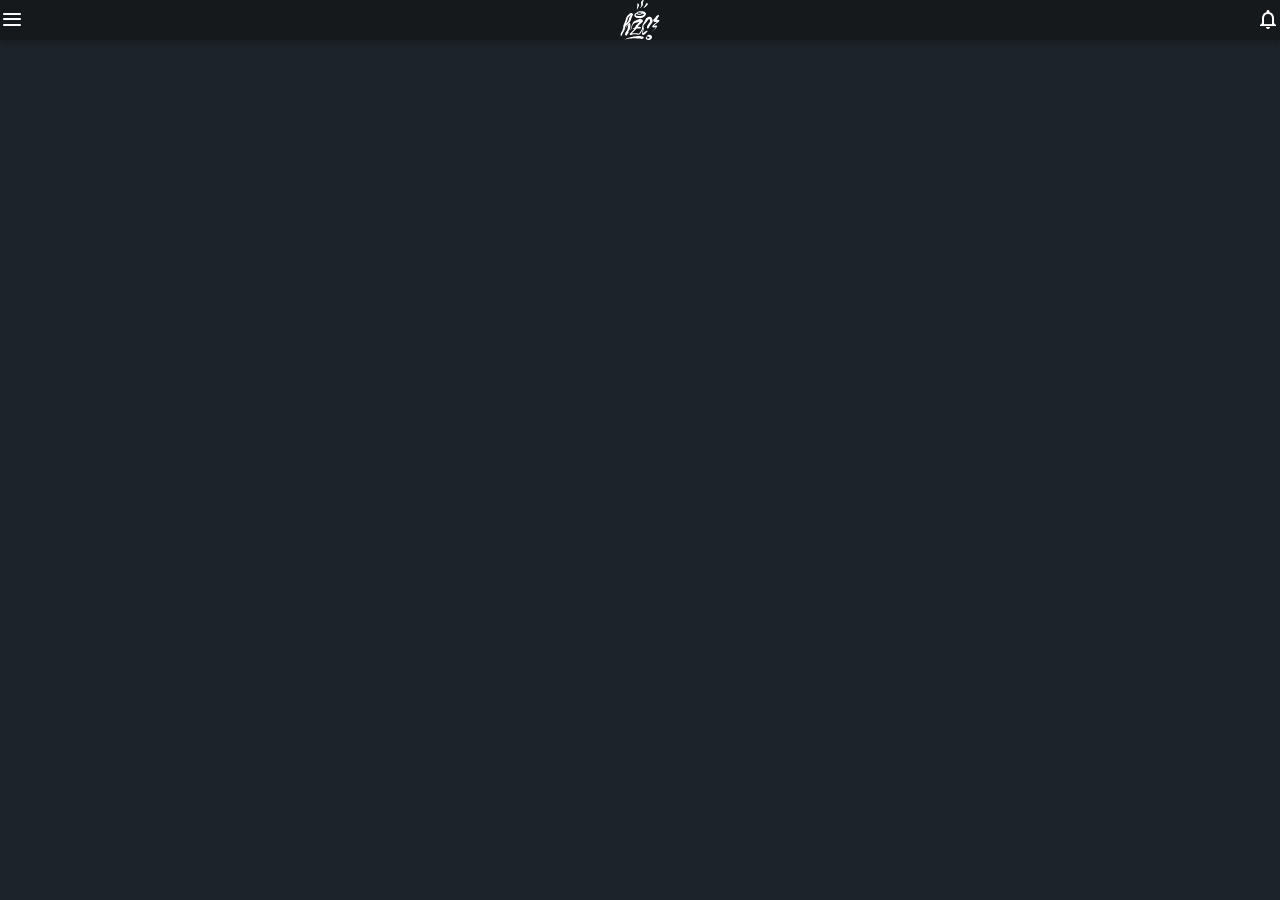
<file: cursos/plataformas/alura/flex-e-grid-main/index.html>
<!DOCTYPE html>
<html lang="pt-br">

<head>
    <meta charset="UTF-8">
    <meta http-equiv="X-UA-Compatible" content="IE=edge">
    <meta name="viewport" content="width=device-width, initial-scale=1.0">
    <title>HZC | Home</title>
    <link rel="stylesheet" href="assets/css/reset.css">
    <link rel="stylesheet" href="assets/css/style.css">
</head>

<body>
    <header class="cabecalho">
        <button class="cabecalho__menu" aria-label="Menu"><i></i></button>
        <img src="assets/img/logo.svg" alt="" class="cabecalho__logo">
        <button class="cabecalho__notificacao" aria-label="Notificação"><i></i></button>
    </header>
</body>

</html>
</file>
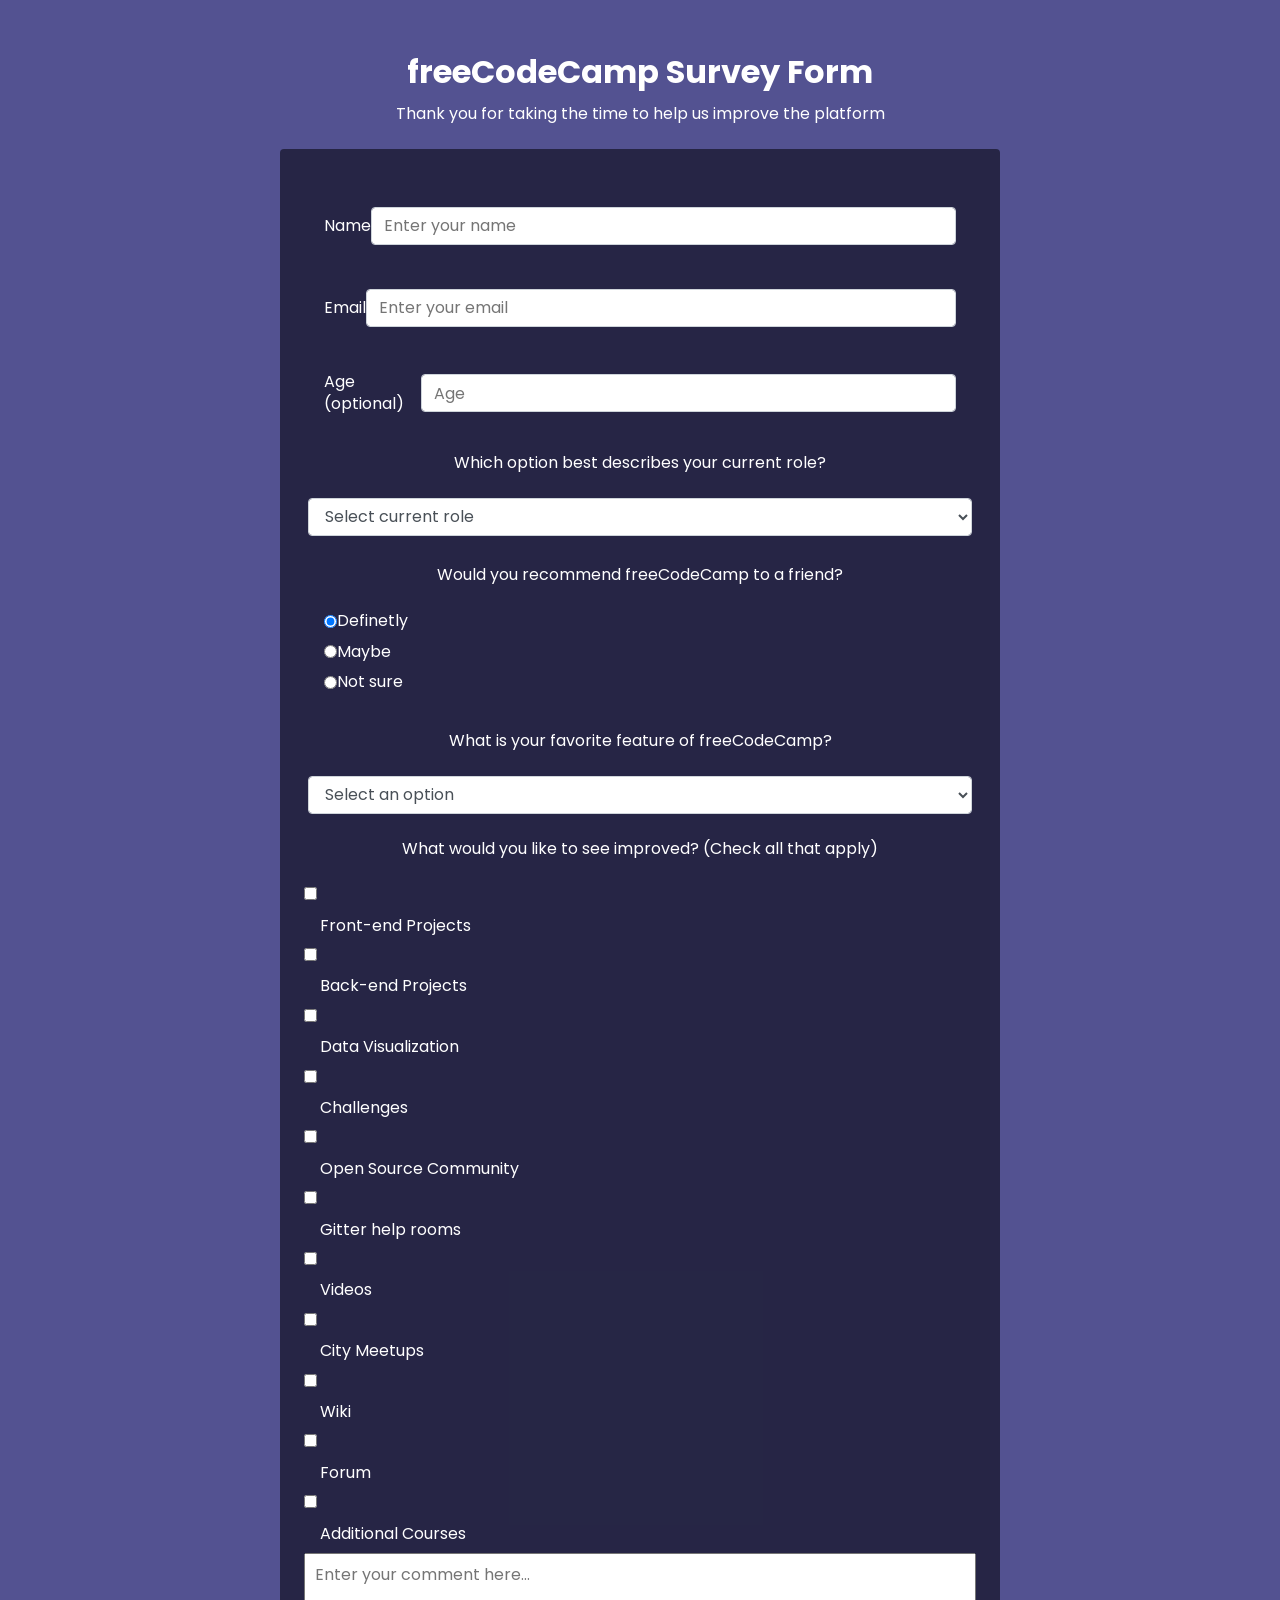
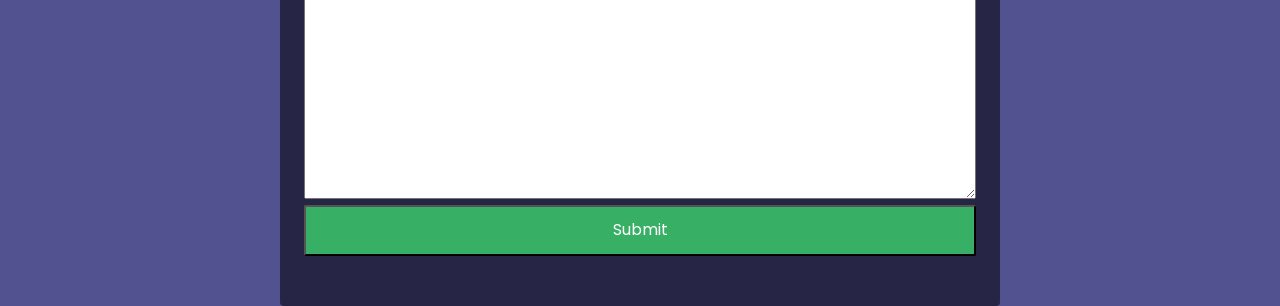
<file: cursos/plataformas/free-code-camp/1-challenge-survey-form/index.html>
<!DOCTYPE html>
<html lang="en">

<head>
    <meta charset="UTF-8">
    <meta http-equiv="X-UA-Compatible" content="IE=edge">
    <meta name="viewport" content="width=device-width, initial-scale=1.0">
    <link rel="stylesheet" href="styles.css">
    <style>

    </style>
</head>

<body>
    <div class="container">
        <h1 id="title">freeCodeCamp Survey Form</h1>
        <p id="description">Thank you for taking the time to help us improve the platform</p>
        <form action="https://register-demo.freecodecamp.org" id="survey-form">
            <fieldset id="survey-form">
                <div class="form-group">
                    <label for="" id="name-label">Name<input id="name"  class="form-control" type="text" placeholder="Enter your name"
                            required></label>
                </div>
                <div class="form-group">
                    <label for="" id="email-label">Email<input id="email" class="form-control"type="email" placeholder="Enter your email"
                            required></label>
                </div>
                <div class="form-group">
                    <label for="" id="number-label">Age (optional)<input id="number"  class="form-control" min="0" max="100" type="number"
                            placeholder="Age"></label>
                </div>
                <div class="form-group">
                   <p>Which option best describes your current role?</p>
                        <select name="" id="dropdown"  class="form-control" required="">
                            <option disabled="" selected="" value="">Select current role</option>
                            <option value="">Student</option>
                            <option value="">Full Time Job</option>
                            <option value="">Full Time Learner</option>
                            <option value="">Prefer not to say</option>
                            <option value="">Other</option>
                        </select>
                </div>
                    <div class="form-group">
                       <p>Would you recommend freeCodeCamp to a friend?</p>
                            <label for=""><input type="radio" name="recommendation" value="definetly" id="" checked="">Definetly</label>
                            <label for=""><input  type="radio" name="recommendation" value="maybe" id="">Maybe</label>
                            <label for=""><input type="radio" name="recommendation" value="not-sure" id="">Not sure</label>
                    </div>
                <div class="form-group">
                    <p>What is your favorite feature of freeCodeCamp?</p>
                    <select name="" id=""  class="form-control" >
                        <option value="">Select an option</option>
                        <option value="1">Challenges</option>
                        <option value="2">Projects</option>
                        <option value="3">Community</option>
                        <option value="4">Open Source</option>
                    </select>
                </div>
                <p>What would you like to see improved? (Check all that apply)</p>
                    <input type="checkbox" name="improvement" value="front-end" id=""> <label for="">Front-end
                        Projects</label>
                    <input type="checkbox" name="improvement" value="back-end" id=""> <label for="">Back-end
                        Projects</label>
                    <input type="checkbox" name="improvement" value="data-visualization" id=""> <label for="">Data
                        Visualization</label>
                    <input type="checkbox" name="improvement" value="challenges" id=""> <label for="">Challenges</label>
                    <input type="checkbox" name="improvement" value="open-source" id=""> <label for="">Open Source
                        Community</label>
                    <input type="checkbox" name="improvement" value="gitter" id=""> <label for="">Gitter help
                        rooms</label>
                    <input type="checkbox" name="improvement" value="videos" id=""> <label for="">Videos</label>
                    <input type="checkbox" name="improvement" value="city-meetups" id=""> <label for="">City
                        Meetups</label>
                    <input type="checkbox" name="improvement" value="wiki" id=""> <label for="">Wiki</label>
                    <input type="checkbox" name="improvement" value="forum" id=""> <label for="">Forum</label>
                    <input type="checkbox" name="improvement" value="additional-courses" id=""> <label for="">Additional
                        Courses</label>
                <textarea class="input-textarea" name="" id="" cols="30" rows="10"
                    placeholder="Enter your comment here..."></textarea>
                <button id="submit" class="submit-button" type="submit">Submit</button>
            </fieldset>
    </div>
    </form>
</body>

</html>
</file>
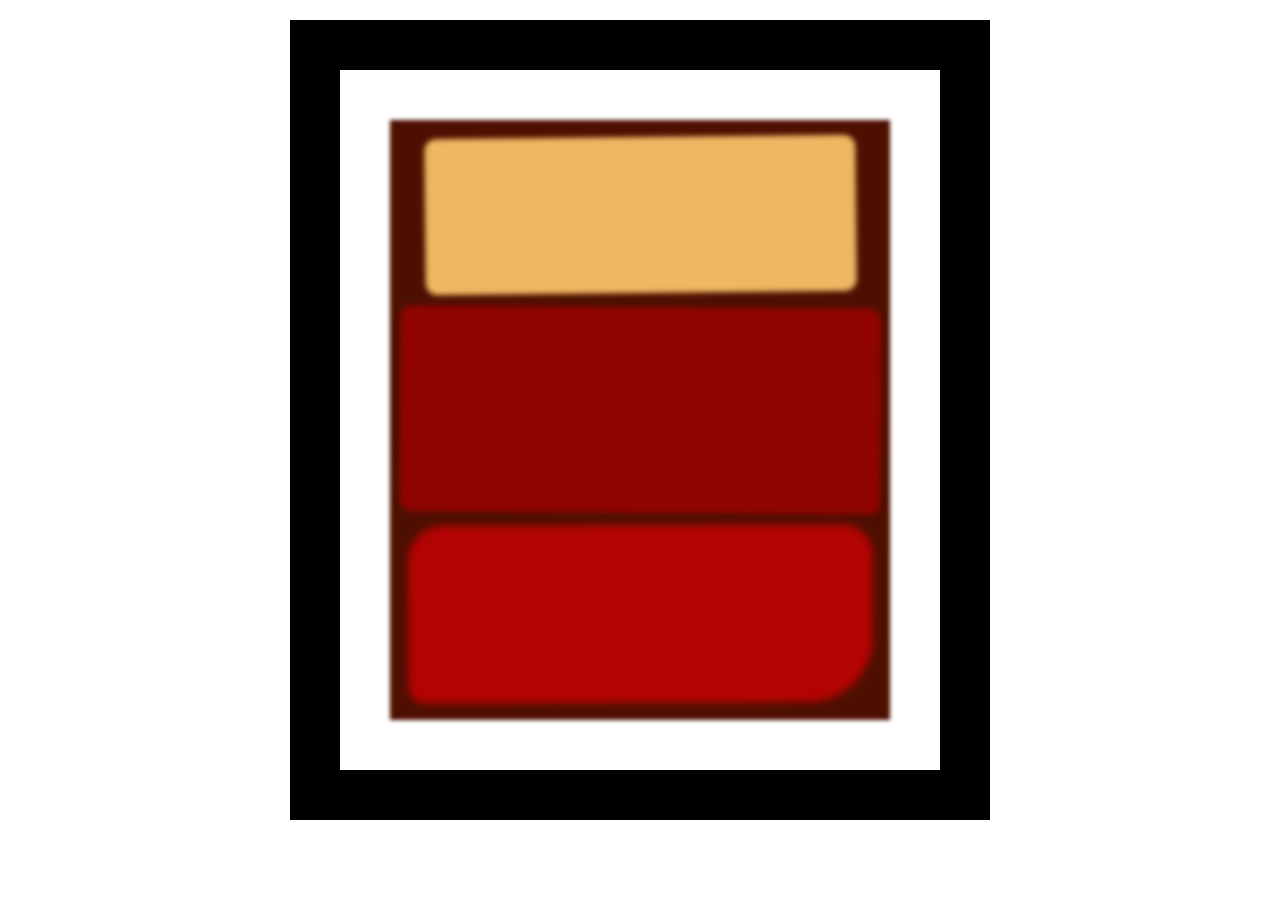
<file: cursos/plataformas/free-code-camp/2-learn-the-css-box-model-by-building-a-rothko-painting/index.html>
<!DOCTYPE html>
<html lang="en">
<head>
    <meta charset="UTF-8">
    <meta http-equiv="X-UA-Compatible" content="IE=edge">
    <meta name="viewport" content="width=device-width, initial-scale=1.0">
    <link rel="stylesheet" href="styles.css">
    <title>Rothko Painting</title>
</head>
<body>
    <div class="frame">
        <div class="canvas">
            <div class="one"></div>
            <div class="two"></div>
            <div class="three"></div>
        </div>
    </div>
</body>
</html>
</file>
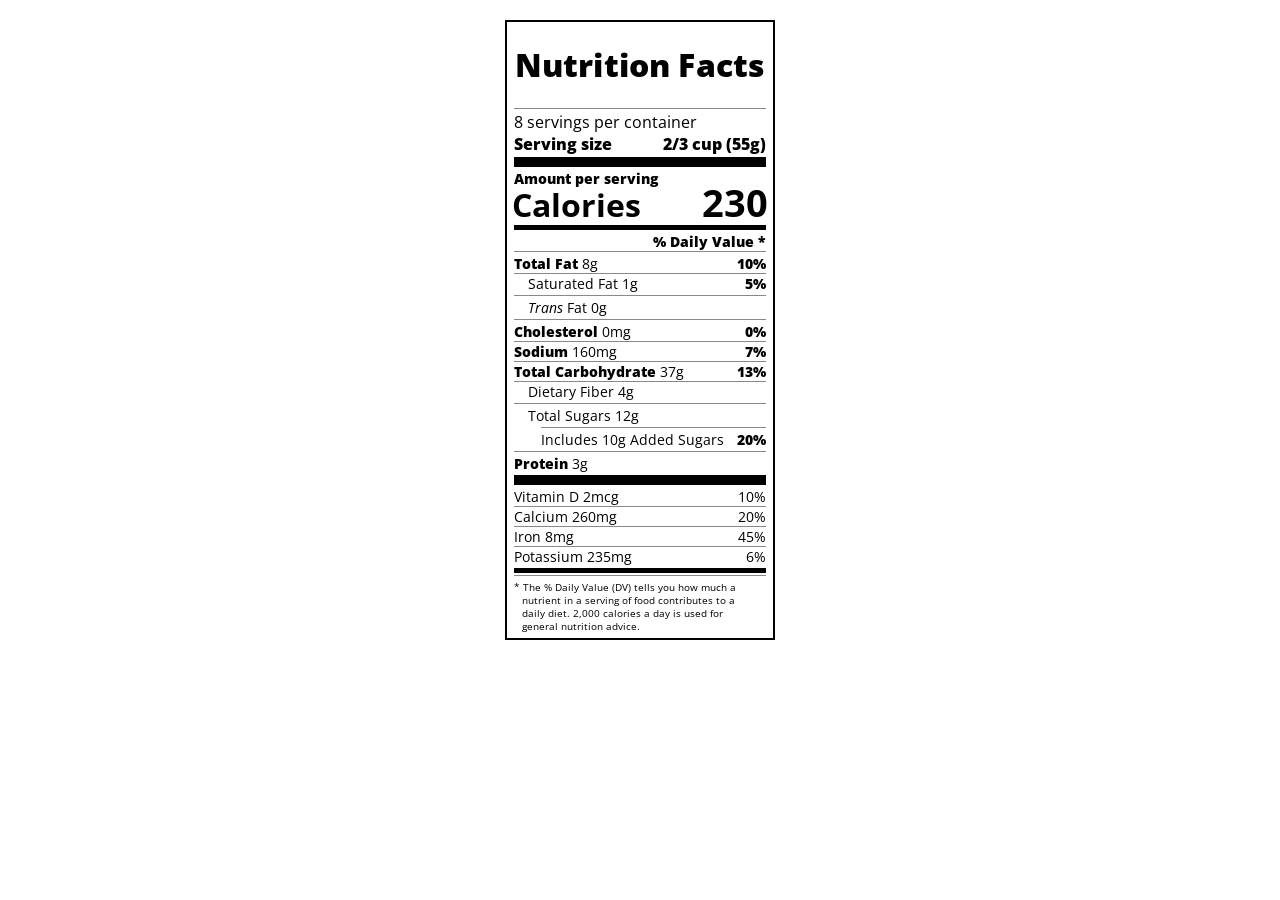
<file: cursos/plataformas/free-code-camp/4-learn-typography-by-building-a-nutrition-label/index.html>
<!DOCTYPE html>
<html lang="en">

<head>
    <meta charset="UTF-8">
    <meta http-equiv="X-UA-Compatible" content="IE=edge">
    <meta name="viewport" content="width=device-width, initial-scale=1.0">
    <link rel="stylesheet" href="styles.css">
    <title>Document</title>
</head>

<body>
    <div class="label">
        <header>
            <h1 class="bold">Nutrition Facts</h1>
            <div class="divider"></div>
            <p>8 servings per container</p>
            <p class="bold">Serving size <span class="right">2/3 cup (55g)</span></p>
        </header>
        <div class="divider lg"></div>
        <div class="calories-info">
            <p class="bold sm-text">Amount per serving</p>
            <h1>Calories <span class="right">230</span></h1>
        </div>
        <div class="divider md"></div>
        <div class="daily-value sm-text">
            <p class="right bold no-divider">% Daily Value *</p>
            <div class="divider"></div>
            <p><span class="bold">Total Fat</span> 8g<span class="bold right">10%</span></p>
            <p class="indent no-divider">Saturated Fat 1g <span class="bold right">5%</span></p>
            <div class="divider"></div>
            <p class="indent no-divider"><i>Trans</i> Fat 0g</p>
            <div class="divider"></div>
            <p><span class="bold">Cholesterol</span> 0mg <span class="bold right">0%</span></p>
            <p><span class="bold">Sodium</span> 160mg <span class="bold right">7%</span></p>
            <p><span class="bold">Total Carbohydrate</span> 37g <span class="bold right">13%</span></p>
            <p class="indent no-divider">Dietary Fiber 4g</p>
            <div class="divider"></div>
            <p class="indent no-divider">Total Sugars 12g</p>
            <div class="divider dbl-indent"></div>
            <p class="dbl-indent no-divider">Includes 10g Added Sugars <span class="bold right">20%</span></p>
            <div class="divider"></div>
            <p class="no-divider"><span class="bold">Protein</span> 3g</p>
            <div class="divider lg"></div>
            <p>Vitamin D 2mcg <span class="right">10%</span></p>
            <p>Calcium 260mg <span class="right">20%</span></p>
            <p>Iron 8mg <span class="right">45%</span></p>
            <p class="no-divider">Potassium 235mg <span class="right">6%</span></p>
        </div>
        <div class="md divider"></div>
        <div class="divider"></div>
        <p class="note">* The % Daily Value (DV) tells you how much a nutrient in a serving of food contributes to a daily diet. 2,000 calories a day is used for general nutrition advice.
        </p>
    </div>
</body>

</html>
</file>
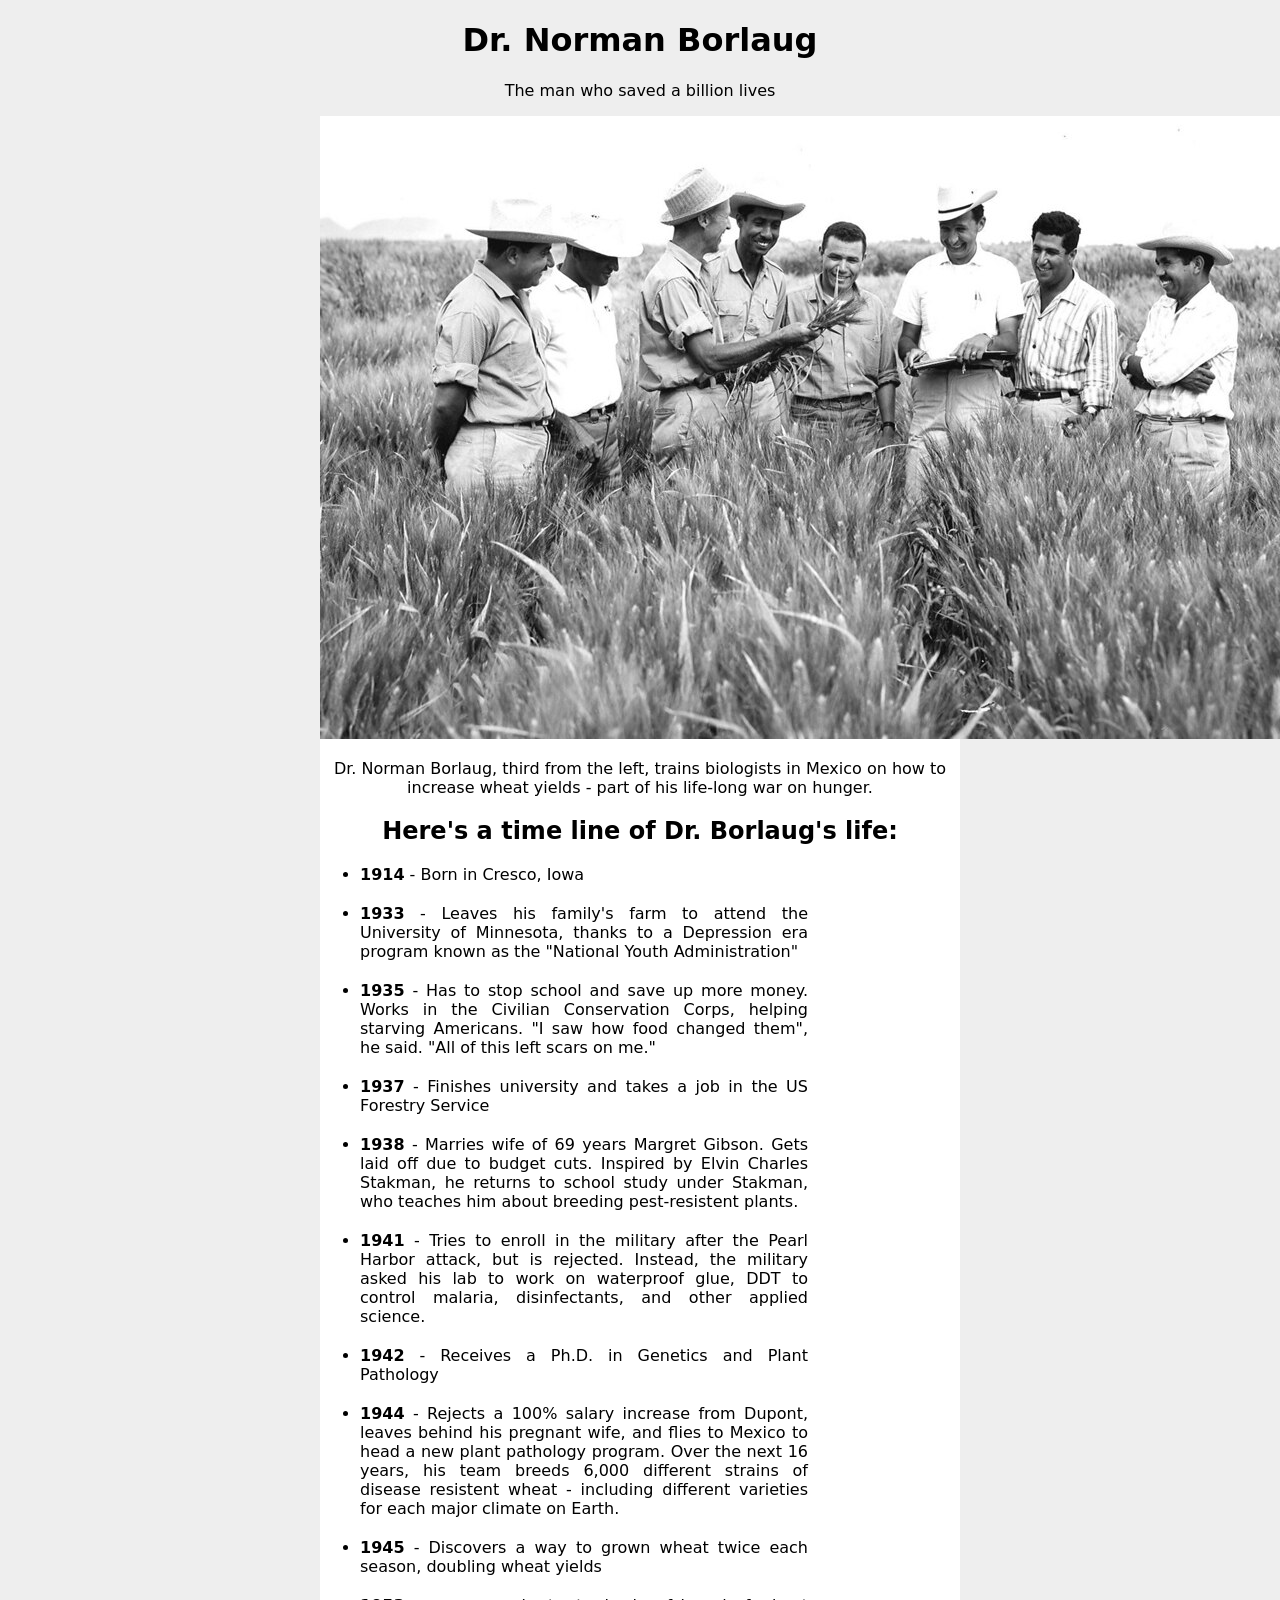
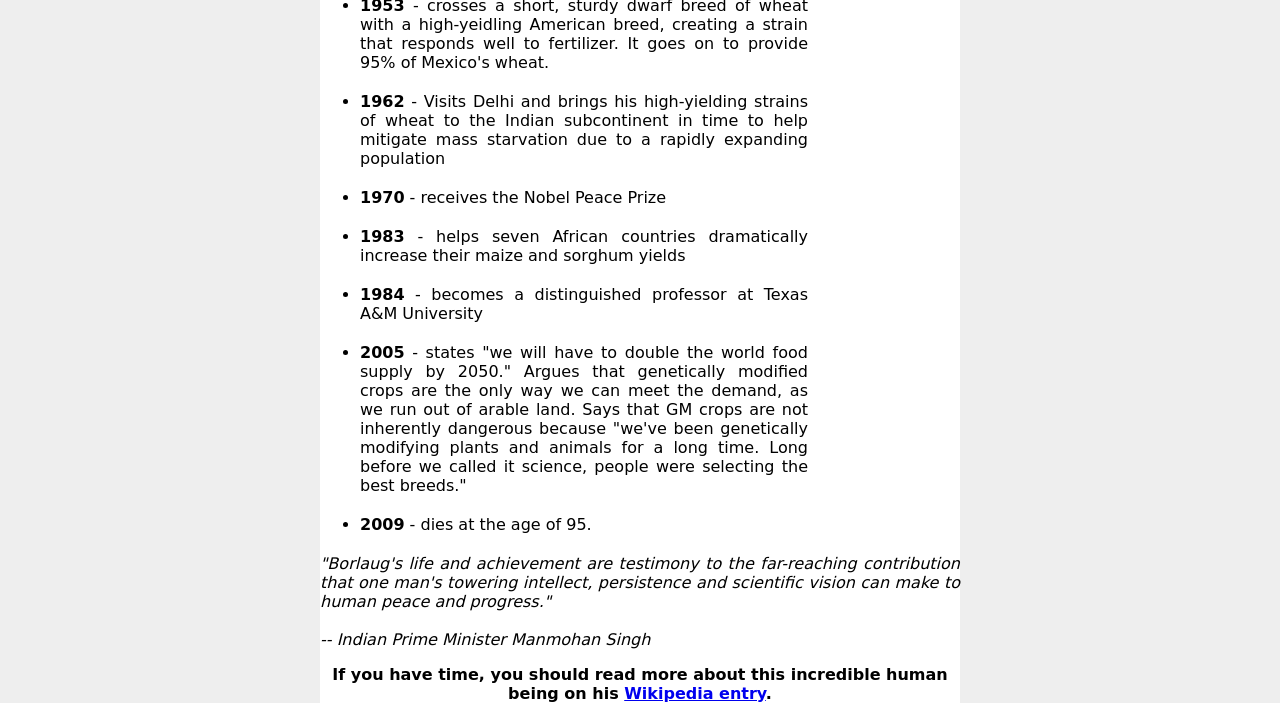
<file: cursos/plataformas/free-code-camp/6-tribute-page/index.html>
<!DOCTYPE html>
<html lang="en">

<head>
    <meta charset="UTF-8">
    <meta http-equiv="X-UA-Compatible" content="IE=edge">
    <meta name="viewport" content="width=device-width, initial-scale=1.0">
    <title>Dr. Norman Borlaug - Tribute Page</title>
    <link rel="stylesheet" href="style.css">
</head>

<body>
    <header>
        <h1>Dr. Norman Borlaug</h1>
        <p>The man who saved a billion lives</p>
    </header>
    <main>
            <img src="tribute-page-main-image.jpg" alt="">
            <p>Dr. Norman Borlaug, third from the left, trains biologists in Mexico on how to increase wheat yields -
                part of his life-long war on hunger.
            </p>
            <h2>Here's a time line of Dr. Borlaug's life:</h2>
            <ul>
                <li><span>1914</span> - Born in Cresco, Iowa</li>
                <li>
                    <span>1933</span> - Leaves his family's farm to attend the University of Minnesota, thanks to a
                    Depression era program known as the "National Youth Administration"
                </li>
                <li>
                    <span>1935</span> - Has to stop school and save up more money. Works in the Civilian Conservation
                    Corps,
                    helping starving Americans. "I saw how food changed them", he said. "All of this left scars on me."
                </li>
                <li><span>1937</span> - Finishes university and takes a job in the US Forestry Service</li>
                <li>
                    <span>1938</span> - Marries wife of 69 years Margret Gibson. Gets laid off due to budget cuts.
                    Inspired
                    by Elvin Charles Stakman, he returns to school study under Stakman, who teaches him about breeding
                    pest-resistent plants.
                </li>
                <li>
                    <span>1941</span> - Tries to enroll in the military after the Pearl Harbor attack, but is rejected.
                    Instead, the military asked his lab to work on waterproof glue, DDT to control malaria,
                    disinfectants,
                    and other applied science.
                </li>
                <li><span>1942</span> - Receives a Ph.D. in Genetics and Plant Pathology</li>
                <li>
                    <span>1944</span> - Rejects a 100% salary increase from Dupont, leaves behind his pregnant wife, and
                    flies to Mexico to head a new plant pathology program. Over the next 16 years, his team breeds 6,000
                    different strains of disease resistent wheat - including different varieties for each major climate
                    on
                    Earth.
                </li>
                <li><span>1945</span> - Discovers a way to grown wheat twice each season, doubling wheat yields</li>
                <li>
                    <span>1953</span> - crosses a short, sturdy dwarf breed of wheat with a high-yeidling American
                    breed,
                    creating a strain that responds well to fertilizer. It goes on to provide 95% of Mexico's wheat.
                </li>
                <li><span>1962</span> - Visits Delhi and brings his high-yielding strains of wheat to the Indian
                    subcontinent in time to help mitigate mass starvation due to a rapidly expanding population</li>
                <li><span>1970</span> - receives the Nobel Peace Prize</li>
                <li><span>1983</span> - helps seven African countries dramatically increase their maize and sorghum
                    yields</li>
                <li><span>1984</span> - becomes a distinguished professor at Texas A&M University</li>
                <li>
                    <span>2005</span> - states "we will have to double the world food supply by 2050." Argues that
                    genetically modified crops are the only way we can meet the demand, as we run out of arable land.
                    Says
                    that GM crops are not inherently dangerous because "we've been genetically modifying plants and
                    animals
                    for a long time. Long before we called it science, people were selecting the best breeds."
                </li>
                <li><span>2009</span> - dies at the age of 95.</li>
            </ul>
            <p class="quote">"Borlaug's life and achievement are testimony to the far-reaching contribution that one man's towering
                intellect, persistence and scientific vision can make to human peace and progress."
            <br><br>-- Indian Prime Minister Manmohan Singh</p>
            <span>If you have time, you should read more about this incredible human being on his <a
                    href="https://en.wikipedia.org/wiki/Norman_Borlaug" target="_blank">Wikipedia entry</a>.</span>
    </main>
    <footer>

    </footer>
</body>

</html>
</file>
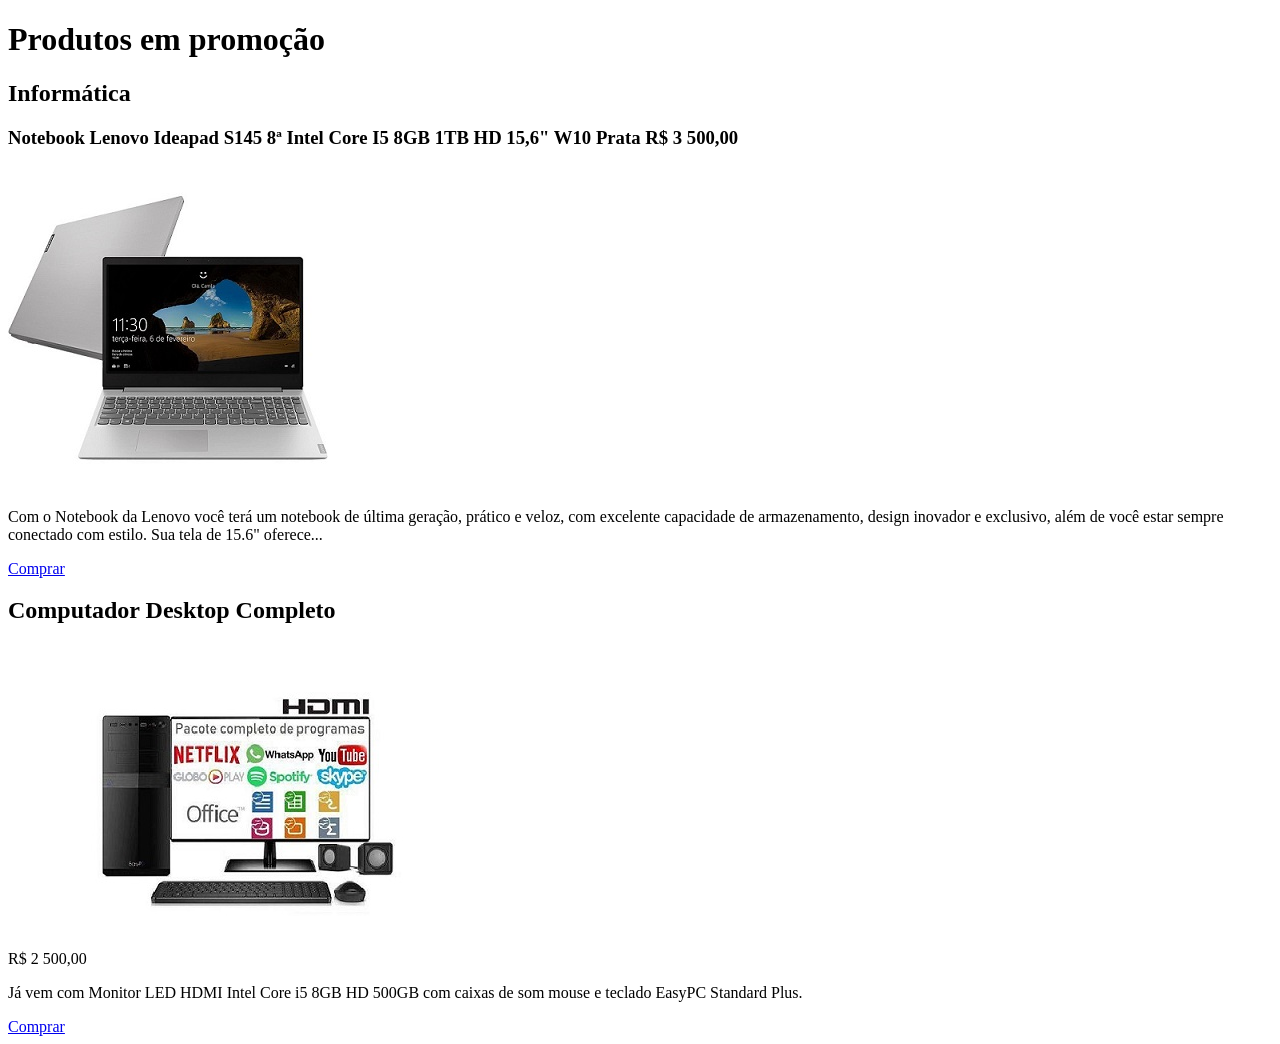
<file: cursos/plataformas/devmedia/03-missao/loja-virtual/index.html>
<!DOCTYPE html>
<html lang="pt-br">
<head>
  <meta charset="UTF-8">
  <meta http-equiv="X-UA-Compatible" content="IE=edge">
  <meta name="viewport" content="width=device-width, initial-scale=1.0">
  <title>Loja virtual</title>
</head>
<body>
  <h1>Produtos em promoção</h1>
  <h2>Informática</h2>

  <div>
    <h3>
      Notebook Lenovo Ideapad S145 8ª Intel Core I5 8GB 1TB HD 15,6" W10 Prata
      R$ 3 500,00
    </h3>
    <img src="computador.jpg" alt="Notebook Lenovo Ideapad S145"
    title="Notebook Lenovo">
    <p>
      Com o Notebook da Lenovo você terá um notebook de última geração,
      prático e veloz, com excelente capacidade de armazenamento, design
      inovador e exclusivo, além de você estar sempre conectado com estilo.
      Sua tela de 15.6" oferece...
    </p>
    <a href="https://lista.mercadolivre.com.br" target="_blank">Comprar</a>
  </div>

  <div>
    <h2>Computador Desktop Completo</h2>
    R$ 2 500,00
    <img src="desktop.jpg" alt="Computador Desktop Completo"
    title="Computador desktop">
    <p>
      Já vem com Monitor LED HDMI Intel Core i5 8GB HD 500GB com caixas
      de som mouse e teclado EasyPC Standard Plus.
    </p>
    <a href="https://lista.mercadolivre.com.br" target="_blank">Comprar</a>
  </div>
</body>
</html>
</file>
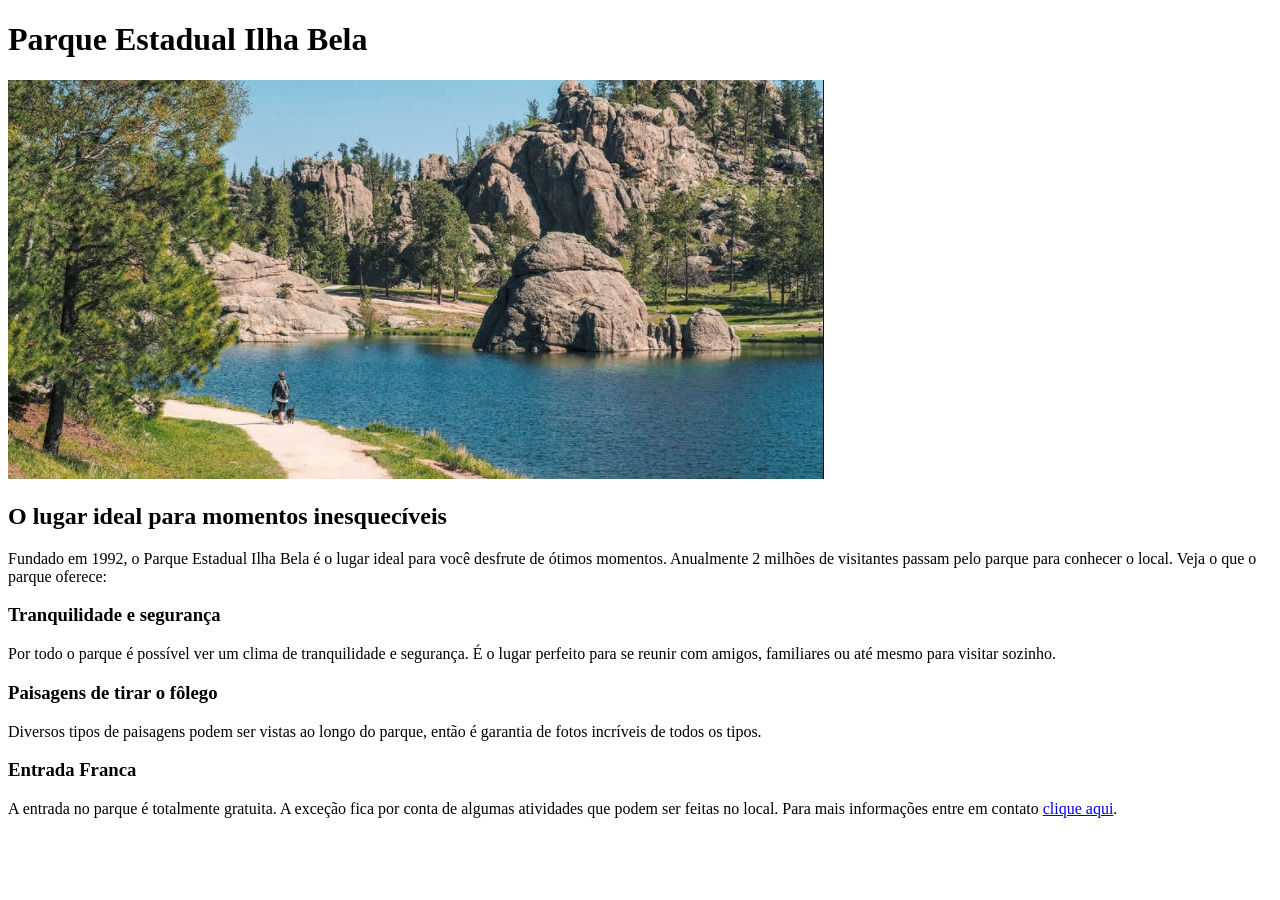
<file: cursos/plataformas/devmedia/03-missao/parque-estadual/index.html>
<!DOCTYPE html>
<html lang="pt-br">
<head>
    <meta charset="UTF-8">
    <meta http-equiv="X-UA-Compatible" content="IE=edge">
    <meta name="viewport" content="width=device-width, initial-scale=1.0">
    <title>Parque Estadual Ilha Bela</title>
</head>
<body>
    <div>
        <h1>Parque Estadual Ilha Bela</h1>
        <img src="parque-ilha-bela.jpg" alt="">
        <h2>O lugar ideal para momentos inesquecíveis</h2>
        <p>Fundado em 1992, o Parque Estadual Ilha Bela é o lugar ideal para você desfrute de ótimos momentos. Anualmente 2 milhões de visitantes passam pelo parque para conhecer o local. Veja o que o parque oferece:</p>
    </div>
    <div>
        <h3>Tranquilidade e segurança</h3>
        <p>Por todo o parque é possível ver um clima de tranquilidade e segurança. É o lugar perfeito para se reunir com amigos, familiares ou até mesmo para visitar sozinho.</p>
    </div>
    <div>
        <h3>Paisagens de tirar o fôlego</h3>
        <p>Diversos tipos de paisagens podem ser vistas ao longo do parque, então é garantia de fotos incríveis de todos os tipos.</p>
    </div>
    <div>
        <h3>Entrada Franca</h3>
        <p>A entrada no parque é totalmente gratuita. A exceção fica por conta de algumas atividades que podem ser feitas no local. Para mais informações entre em contato <a href="tel: +552199999999">clique aqui</a>.</p>
    </div>
</body>
</html>
</file>
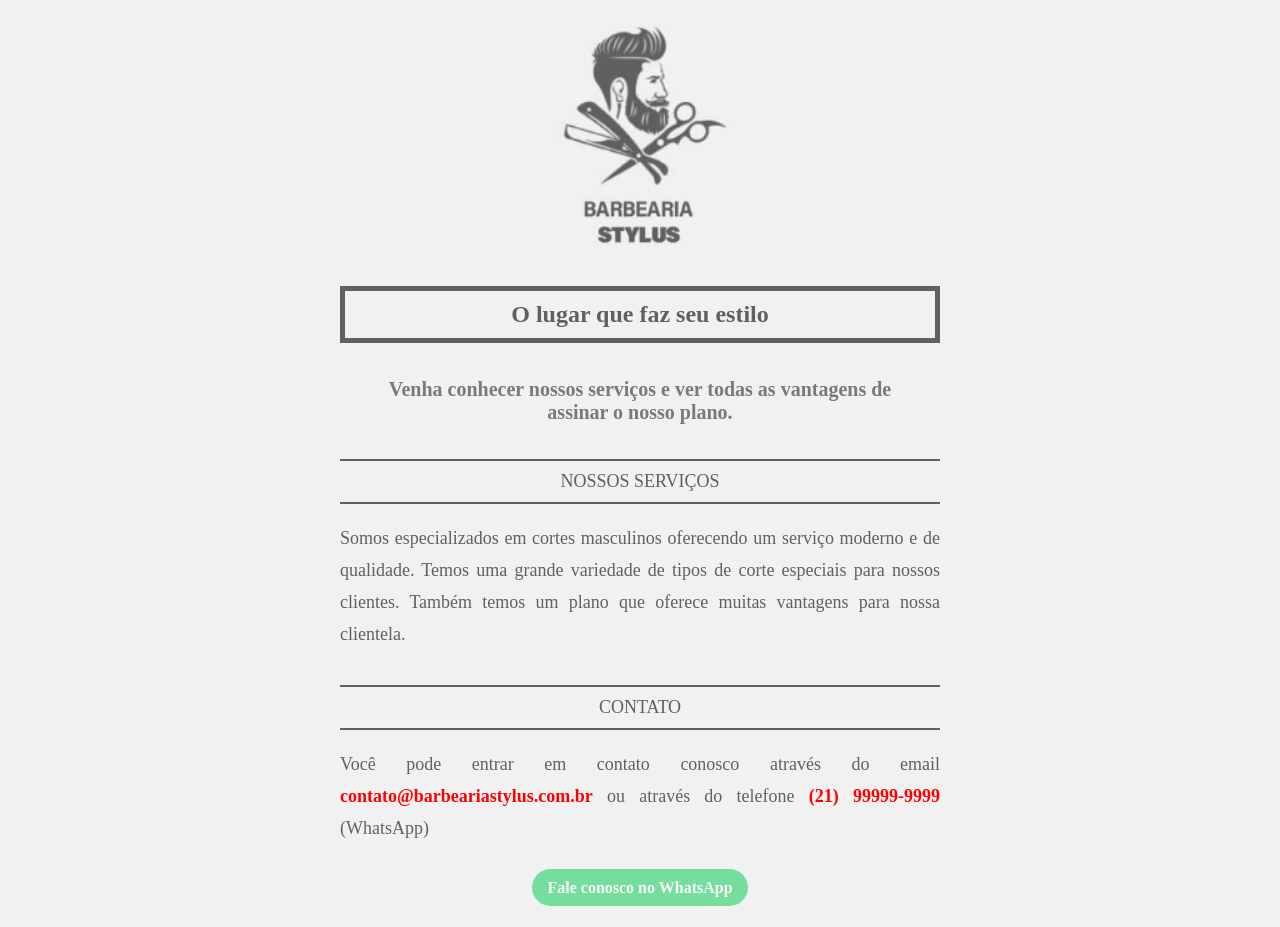
<file: cursos/plataformas/devmedia/04-missao/barberia/index.html>
<!DOCTYPE html>
<html lang="pt-br">

<head>
    <meta charset="UTF-8">
    <meta http-equiv="X-UA-Compatible" content="IE=edge">
    <meta name="viewport" content="width=device-width, initial-scale=1.0">
    <title>Barbearia Stylus</title>
    <link rel="stylesheet" href="style.css">
</head>

<body>
    <div>

        <img src="img/logotipo.jpg">
        <h1 class="center">O lugar que faz seu estilo</h1>
        <h2 class="center">Venha conhecer nossos serviços e ver todas as vantagens de assinar o nosso plano.</h2>
    </div>
    </div>
    <div>
        <h3 class="center">NOSSOS SERVIÇOS</h3>
        <p>Somos especializados em cortes masculinos oferecendo um serviço moderno e de qualidade. Temos uma grande
            variedade de tipos de corte especiais para nossos clientes. Também temos um plano que oferece muitas
            vantagens para nossa clientela.</p>
    </div>
    <div>
        <h3 class="center">CONTATO</h3>
        <p>Você pode entrar em contato conosco através do email <span>contato@barbeariastylus.com.br</span> ou através
            do telefone <span>(21) 99999-9999</span> (WhatsApp)</p>
        <a href="https://api.whatsapp.com/send?phone=999999999&text=Send20%a20%quote">Fale conosco no WhatsApp</a>
    </div>
</body>

</html>
</file>
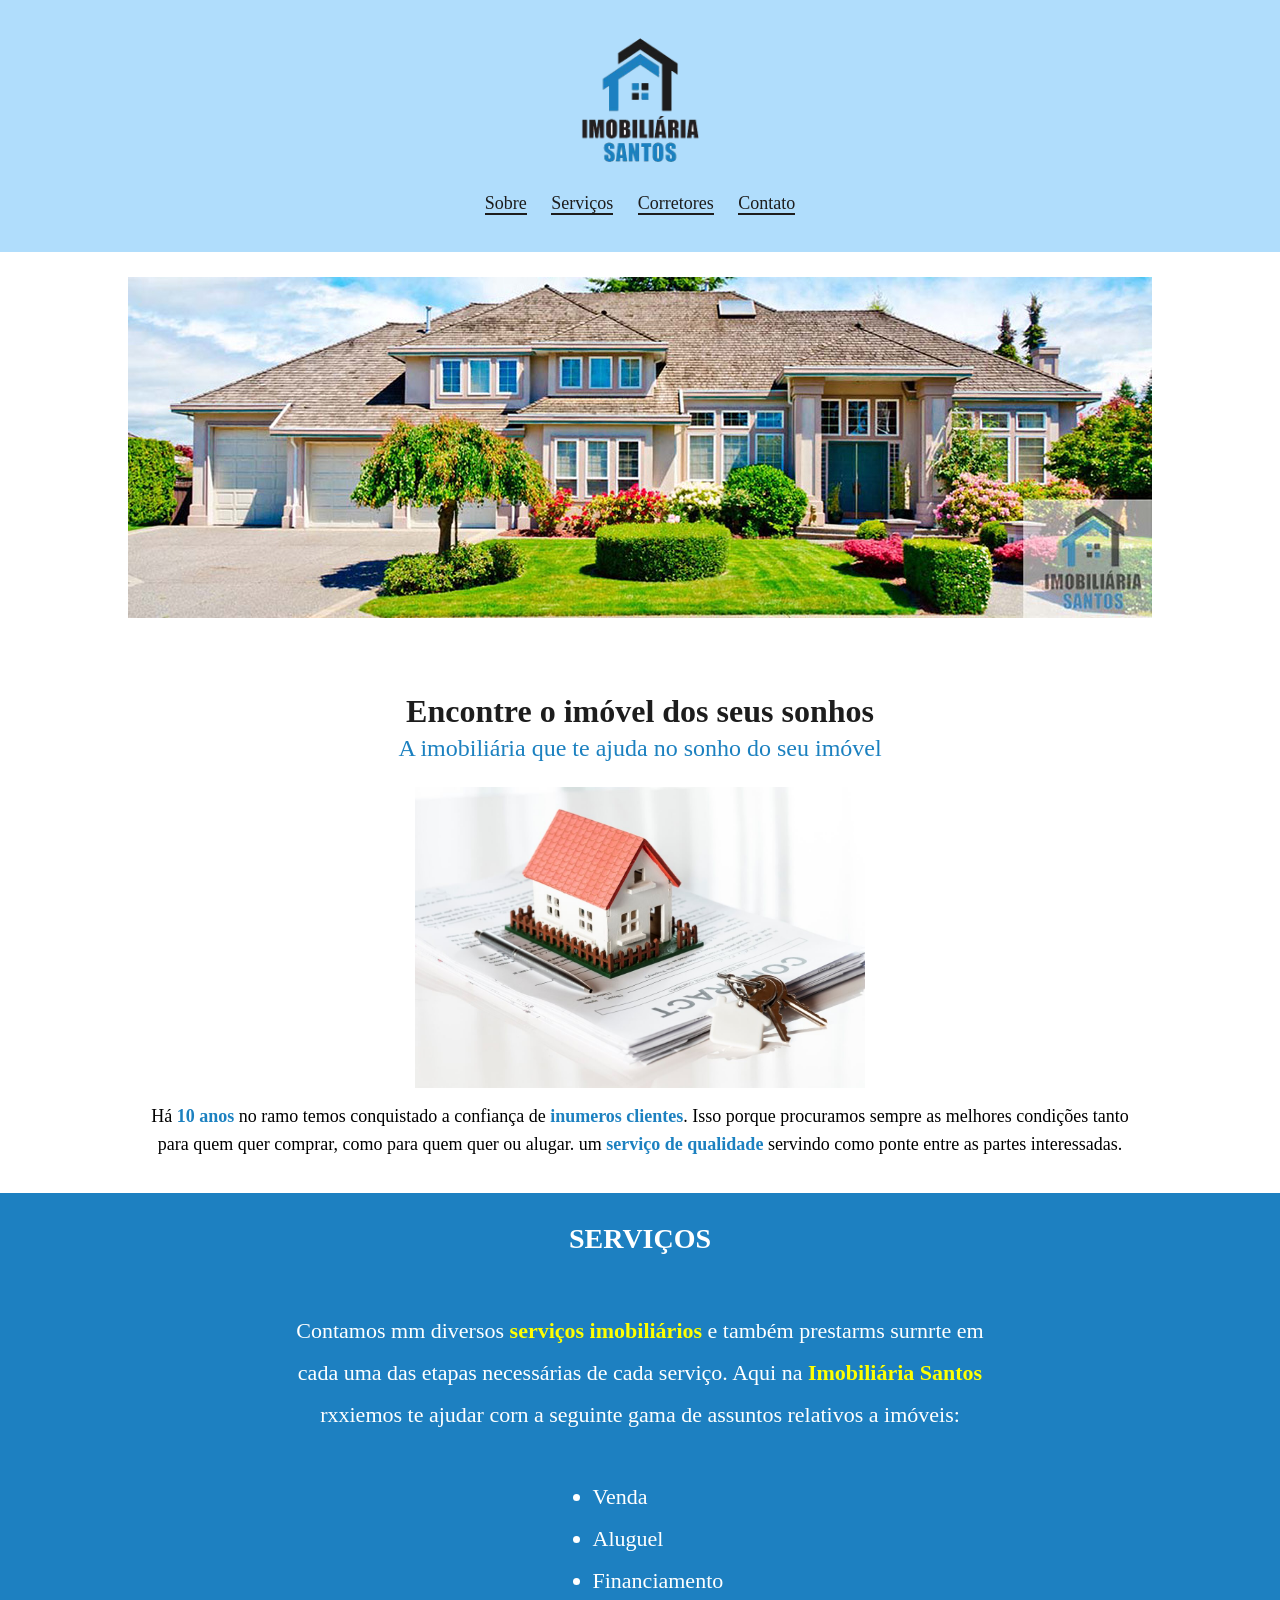
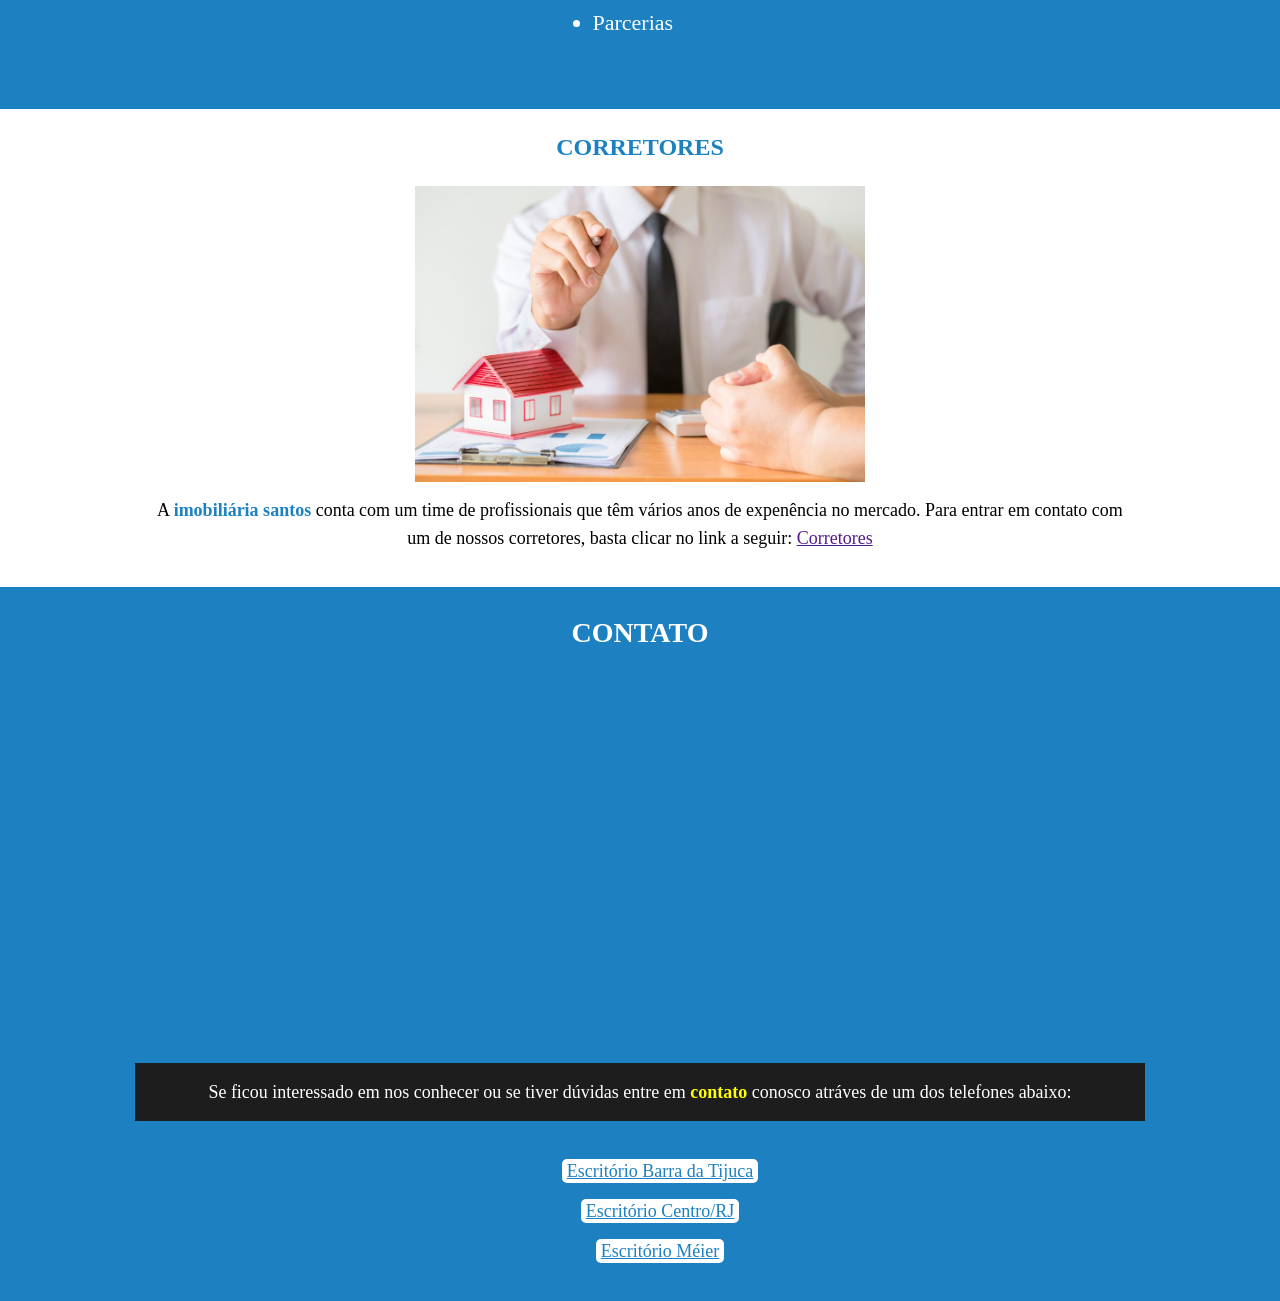
<file: cursos/plataformas/devmedia/04-missao/imobiliaria santos/index.html>
<!DOCTYPE html>
<html lang="pt-br">

<head>
    <meta charset="UTF-8">
    <meta name="viewport" content="width=device-width, initial-scale=1.0">
    <meta name="description" content="A Imobiliária que te ajuda a conquistar seu sonho da casa nova">
    <title>Imobiliária Santos - Meu exemplo</title>
    <link rel="stylesheet" href="css/style.css">
    <link rel="shortcut icon" href="img/logo.png" type="image/x-icon">
</head>

<body>
    <div class="espacamento menu">
        <img src="img/logo.png" alt="">
        <nav class="paragrafos menu">
            <a href="#sobre">Sobre</a>
            <a href="#servicos">Serviços</a>
            <a href="#corretores">Corretores</a>
            <a href="#contatos">Contato</a>
        </nav>
    </div>
        <div class="espacamento">
            <img src="img/banner.jpg" alt="">
        </div>
        <div id="sobre" class="espacamento">
            <h1>Encontre o imóvel dos seus sonhos</h1>
            <h2 class="texto-azul">A imobiliária que te ajuda no sonho do seu imóvel</h2>
            <img src="img/imovel-assinatura.jpg" alt="" class="tamanho-imagem">
            <p class="paragrafos">Há <span>10 anos</span> no ramo temos conquistado a confiança de <span>inumeros
                    clientes</span>. Isso porque procuramos sempre as melhores condições tanto para quem quer comprar,
                como para quem quer ou alugar. um <span>serviço de qualidade</span> servindo como ponte entre as partes
                interessadas.</p>
        </div>
        <div>
        </div>
        <div id="servicos" class="espacamento">
            <h2 class="subtitulo">SERVIÇOS</h2>
            <p class="paragrafos">Contamos mm diversos <span class="texto-amarelo">serviços imobiliários</span> e também
                prestarms surnrte em
                cada uma das etapas necessárias de cada serviço. Aqui na <span class="texto-amarelo">Imobiliária
                    Santos</span> rxxiemos te
                ajudar corn a seguinte gama de assuntos relativos a imóveis:</p>
            <ul>
                <li>Venda</li>
                <li>Aluguel</li>
                <li>Financiamento</li>
                <li>Parcerias</li>
            </ul>
        </div>
        <div id="corretores" class="espacamento">
            <h2 class="texto-azul">CORRETORES</h2>
            <img src="img/corretores.jpg" alt="" class="tamanho-imagem">
            <p class="paragrafos">A <span class="texto-azul">imobiliária santos</span> conta com um time de profissionais que têm vários
                anos de expenência no
                mercado. Para entrar em contato com um de nossos corretores, basta clicar no link a seguir: <a
                    href="">Corretores</a></p>
        </div>
    <div id="contatos" class="espacamento contato">
        <h3 class="subtitulo">CONTATO</h3>
        <iframe
            src="https://www.google.com/maps/embed?pb=!1m18!1m12!1m3!1d7346.254844548052!2d-43.364712467659004!3d-22.98234139602229!2m3!1f0!2f0!3f0!3m2!1i1024!2i768!4f13.1!3m3!1m2!1s0x9bda2ed54ec2e1%3A0x4431d262cad1d163!2sAv.%20Ayrton%20Senna%2C%203000%20-%20Barra%20da%20Tijuca%2C%20Rio%20de%20Janeiro%20-%20RJ%2C%2022775-904!5e0!3m2!1spt-BR!2sbr!4v1642532754862!5m2!1spt-BR!2sbr"
            width="800" height="350" style="border:0;" allowfullscreen="" loading="lazy"></iframe>
            <p class="paragrafos paragrafo-contato">
                Se ficou interessado em nos conhecer ou se tiver dúvidas entre em <span class="texto-amarelo">contato</span> conosco atráves de um dos telefones abaixo:
            </p>
        <ul>
            <li><a href="">Escritório Barra da Tijuca</a></li>
            <li><a href="">Escritório Centro/RJ</a></li>
            <li><a href="">Escritório Méier</a></li>
        </ul>
    </div>
</body>

</html>
</file>
<file: cursos/plataformas/alura/flex-e-grid-main/assets/css/style.css>
@import url(https://fonts.googleapis.com/css?family=Open+Sans:300,regular,500,600,700,800,300italic,italic,500italic,600italic,700italic,800italic);

@font-face{
    font-family: 'icones';
    src: url(../font/icones.ttf);
}

body{
    background-color: #1D232A;
    font-family: 'Open Sans', 'icones', sans-serif;
    color: #fff;
}

.cabecalho{
    display: flex;
    justify-content: space-between;
    align-items: center;
    background-color: #15191C;
    box-shadow: 0px 4px 4px rgba(0, 0, 0, 0.16);
}

.cabecalho__menu i::before {
    content: "\e904";
    font-size: 24px;
}

.cabecalho__notificacao i::before {
    content: "\e906";
    font-size: 24px;
}

.cabecalho__logo{
    width: 40px;
}
</file>
<file: cursos/plataformas/free-code-camp/1-challenge-survey-form/styles.css>
@import url('https://fonts.googleapis.com/css2?family=Poppins:ital,wght@0,100;0,200;0,300;1,100;1,200&display=swap');

*,
*::before,
*::after {
  box-sizing: border-box;
}

:root {
  --color-white: #f3f3f3;
  --color-darkblue: #1b1b32;
  --color-darkblue-alpha: rgba(27, 27, 50, 0.8);
  --color-green: #37af65;
}


body{
    margin: 0;
    background-color: #535291;
    font-family: 'Poppins', sans-serif;
    font-size: 1rem;
    font-weight: 400;
    line-height: 1.4;
    color: white;
    margin: 0;
}



h1, p{
    text-align: center;
}

p{
    padding-bottom: 1em;
}

h1,
p {
  margin-top: 0;
  margin-bottom: 0.5rem;
}

label{
    display: flex;
    align-items: center;
    margin: 0.5rem 1rem;
    text-align: left;
}

fieldset{
    border: none;
    text-align: left;
}

input,
button,
select,
textarea {
  margin: 0;
  font-family: inherit;
  font-size: inherit;
  line-height: inherit;
}

form {
    background: var(--color-darkblue-alpha);
    padding: 2.5rem 0.625rem;
    border-radius: 0.25rem;
  }


button:hover{
    cursor: pointer;
}

.form-control {
  /* display block e width 100% fazem com que preencham toda a linha */
  display: block;
  width: 100%;
  height: 2.375rem;
  padding: 0.375rem 0.75rem;
  color: #495057;
  background-color: #fff;
  background-clip: padding-box;
  border: 1px solid #ced4da;
  border-radius: 0.25rem;
  transition: border-color 0.15s ease-in-out, box-shadow 0.15s ease-in-out;
}

.inline{
    width: unset;
    margin: 0em 0.5em 0em 0em;
    vertical-align: middle;
}



.input-textarea {
  min-height: 120px;
  width: 100%;
  padding: 0.625rem;
  /* redimensionar só verticalmente */
  resize: vertical;
}

/* responsividade com a div */
.container{
  width: 100%;
  margin: 3.125rem auto 0 auto;
}

@media (min-width: 576px) {
    .container {
      max-width: 540px;
    }
  }
  
  @media (min-width: 768px) {
    .container {
      max-width: 720px;
    }
  }

  .form-group {
    margin: 0 auto 1.25rem auto;
    padding: 0.25rem;
  }

  .form-control:focus {
    border-color: #80bdff;
    outline: 0;
    box-shadow: 0 0 0 0.2rem rgba(0, 123, 255, 0.25);
  }

  .submit-button {
    display: block;
    width: 100%;
    padding: 0.75rem;
    background: var(--color-green);
    color: inherit;
    border-radius: 2px;
    cursor: pointer;
  }
</file>
<file: cursos/plataformas/free-code-camp/2-learn-the-css-box-model-by-building-a-rothko-painting/styles.css>
.canvas {
    width: 500px;
    height: 600px;
    background-color: #4d0f00;
    overflow: hidden;
    filter: blur(2px);
  }

  .frame{
    border: 50px solid black;
    width: 500px;
    padding: 50px;
    margin: 20px auto;
  }

  .one{
    width: 425px;
    height: 150px;
    background-color: #efb762;
    margin:  20px auto;
    box-shadow: 0 0 3px 3px #efb762;
    border-radius: 9px;
    transform: rotate(-0.6deg);
  }

  .two{
    width: 475px;
    height: 200px;
    background-color: #8f0401;
    margin: 0 auto 20px;
    box-shadow: 0 0 3px 3px #8f0401;
    border-radius: 8px 10px;
    transform: rotate(0.4deg);
  }

  .one, .two{
    filter: blur(1px);
  }

  .three{
    width: 91%;
    height: 28%;
    background-color: #b20403;
    margin: auto;
    filter: blur(2px);
    box-shadow: 0 0 5px 5px #b20403;
    border-radius: 30px 25px 60px 12px;
    transform: rotate(-0.2deg);
  }
</file>
<file: cursos/plataformas/free-code-camp/4-learn-typography-by-building-a-nutrition-label/styles.css>
@import url('https://fonts.googleapis.com/css?family=Open+Sans:400,700,800');

html{
    font-size: 16px;
}

*{
    box-sizing: border-box;
}

.label{
    border: 2px solid black;
    width: 270px;
    margin: 20px auto;
    padding: 0 7px;
}

body{
    font-family: 'Open Sans', sans-serif;
}

header h1{
    text-align: center;
    margin: -4 0;
    letter-spacing: 0.15px;
}

.divider{
    border-bottom: 1px solid #888989;
    margin: 2px 0;
    clear: right;
}

p{
    margin: 0;
}

.bold{
    font-weight: 800;
}

.right{
    float: right;
}

.lg{
    height: 10px;
}

.lg, .md{
    background-color: black;
    border: 0;
}

.md{
    height: 5px;
}

.sm-text{
    font-size: 0.85rem;
}

.calories-info h1{
    margin: -5px -2px;
    overflow: hidden;
}

.calories-info span{
    font-size: 1.2em;
    margin-top: -7px;
}

.indent{
    margin-left: 1em;
}

.dbl-indent{
    margin-left: 2em;
}

.daily-value p:not(.no-divider){
    border-bottom: 1px solid #888989;
}

.note{
    font-size: 0.6rem;
    margin: 5px 0;
    padding: 0 8px;
    text-indent: -8px;
}
</file>
<file: cursos/plataformas/free-code-camp/6-tribute-page/style.css>
body{
    width: 50%;
    margin: 0 auto;
    background-color: #eeeeee;
    text-align: center;
    font-family: system-ui, -apple-system, BlinkMacSystemFont, 'Segoe UI', Roboto, Oxygen, Ubuntu, Cantarell, 'Open Sans', 'Helvetica Neue', sans-serif;
    border-radius: 10px;;
}

main{
    background-color: #fff;
}

p{
    text-align: center;
}

span{
    font-weight: bold;
}

ul{
    width: 70%;
    text-align: justify;
}

li{
    margin-bottom: 20px;
}

.quote{
    font-style: italic;
    text-align: justify;
}
</file>
<file: cursos/plataformas/devmedia/04-missao/barberia/style.css>
body{
 background-color: #f1f1f1;
}

img{
    width: 190px;
}

div {
    width: 600px;
    margin: 0 auto;
    text-align: center;
}

div:last-of-type{
    margin-bottom: 30px;
}

h1{
    font-size: 24px;
    font-family: Verdana;
    color: #606062;
    padding: 10px;
    border: 5px solid #606062;
}


h2{
    font-size: 20px;
    font-family: Verdana;
    color: #7a797b;
    margin: 35px 20px;
}

div.divisao{
    border-top: 1px solid black;
}

h3{
    font-size: 18px;
    font-family: Verdana;
    font-weight: normal;
    color: #606062;
    padding: 10px 0;
    margin-top: 30px;
    border-top: 2px solid #606062;
    border-bottom: 2px solid #606062;
}

p{
    font-size: 18px;
    font-family: Verdana;
    text-align: justify;
    line-height: 32px;
    color: #616163;
    margin-bottom: 35px;
}

span{
    font-weight: bold;
    color: red;
}

a{
    font-size: 16px;
    font-family: 'Verdana';
    font-weight: bold;
    text-decoration: none;
    padding: 10px 15px;
    margin: 15px 0;
    color: #ffffff;
    background-color: #25D366;
    border-radius: 25px;
    opacity: 0.6;
}

a:hover{
    opacity: 1;
    transition: 0.3s;
}
</file>
<file: cursos/plataformas/devmedia/04-missao/imobiliaria santos/css/style.css>
body {
    margin: 0;
    font-family: Tahoma;
}

.menu img {
    width: 150px;
}

.menu {
    background-color: #b0ddfc;
    text-align: center;
}

.espacamento {
    padding-top: 25px;
    text-align: center;
    padding-bottom: 25px;
}

.paragrafos {
    font-size: 18px;
    line-height: 28px;
    margin: 10px auto;
    width: 980px;
}

nav a {
    font-size: 18px;
    color: #1d1d1d;
    border-bottom: 2px solid #1d1d1d;
    text-decoration: none;
    margin: 0 10px;
}

.imagem-banner {
    margin: 50px 0 0;
    padding: 0;
}

h2 {
    margin: 0px;
    padding-bottom: 25px;
}

#sobre h1 {
    color: #1d1d1d;
    margin-bottom: 5px;
}

.texto-azul, #sobre span {
    color: #1c81c0;
}

#sobre h2{
    margin-top: 0;
    font-weight: normal;
}

.tamanho-imagem {
    width: 450px;
}

span {
    font-weight: bold;
}

#servicos {
    background-color: #1d80c1;
    color: #ffffff;
}

.subtitulo {
    margin: 0 auto 25px;
    font-size: 28px;
    line-height: 42px;
}

#servicos p {
    width: 700px;
    font-size: 22px;
    line-height: 42px;
    text-align: center;
}

.texto-amarelo {
    color: yellow;
}

#servicos ul {
    width: 135px;
    margin: 40px auto;
}

#servicos li {
    line-height: 42px;
    font-size: 22px;
    text-align: left;
}

.corretores h2, .corretores span {
    color: #4780ab;
}

.contato {
    background-color: #1d80c1;
    color: #ffffff;
    padding-bottom: 5px;
}

.paragrafo-contato {
    color: #fff;
    background-color: #1d1d1d;
    padding: 15px;
    margin-top: 30px;
    margin-bottom: 30px;
}

.contato ul {
    list-style-type: none;
    margin-bottom: 25px;
}

.contato a {
    margin: 40px 0;
    width: 210px;
    list-style: none;
    background-color: white;
    line-height: 40px;
    margin-top: 15px;
    text-align: center;
    font-size: 18px;
    color: #1d80c1;
    padding: 2px 5px;
    border-radius: 5px;
}

/* 
fonte
alinhamento padding está otimizado
li nao ta centralizada
iframe ta deslinhado
li do footer ta desalinhado
*/
</file>
